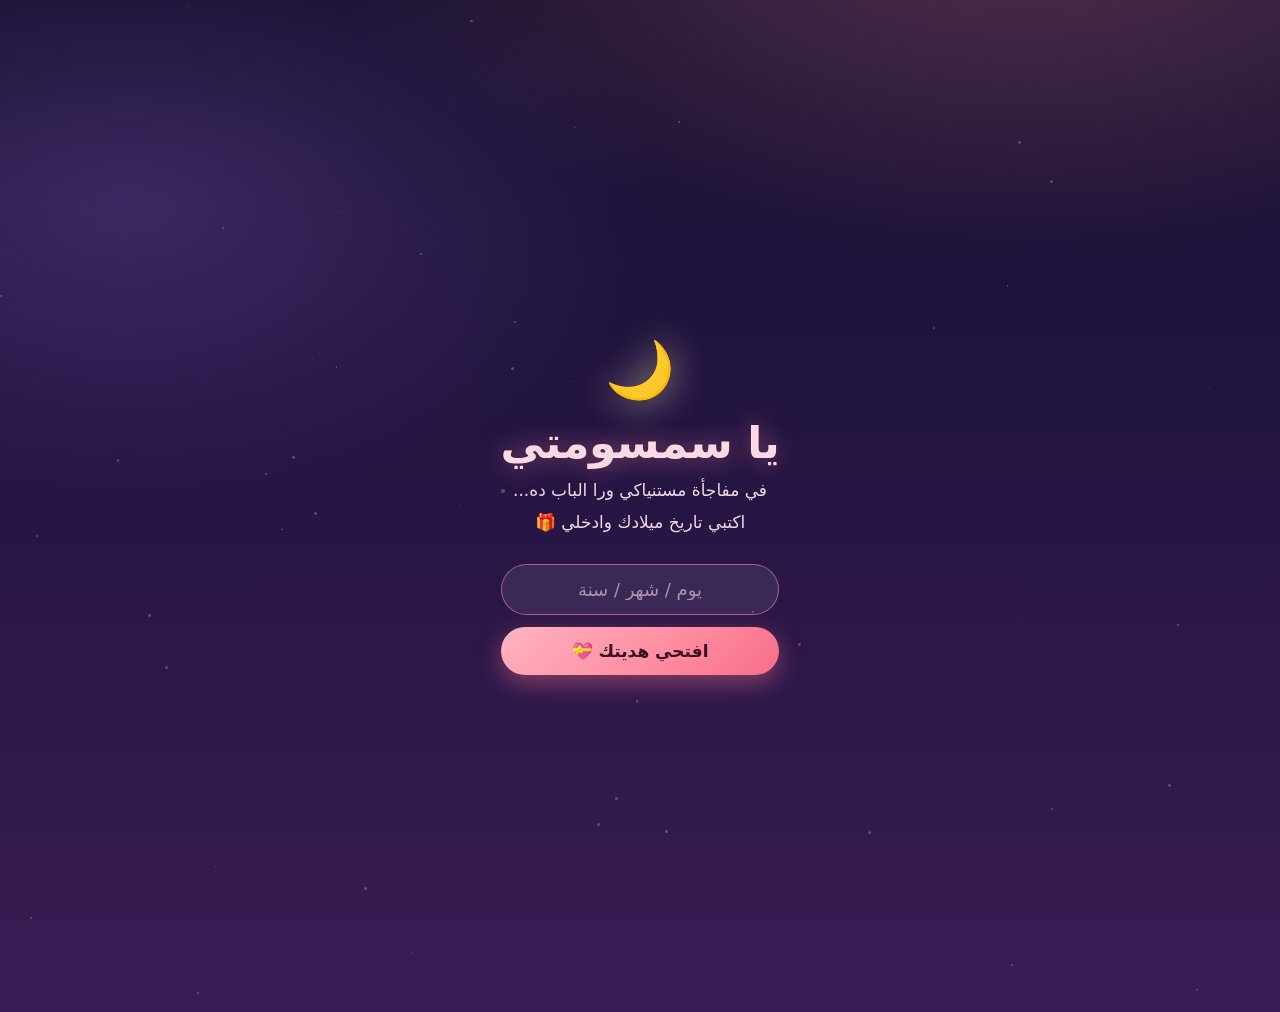
<file: index.html>
<!doctype html>
<html lang="ar" dir="rtl">
  <head>
    <meta charset="UTF-8" />
    <meta name="viewport" content="width=device-width, initial-scale=1.0, viewport-fit=cover" />
    <meta name="robots" content="noindex, nofollow" />
    <title>يا سمسومتي 🎂</title>
    <meta name="description" content="موقع مفاجأة معمول مخصوص لسمسومتي في عيد ميلادها 🎂" />
    <meta property="og:title" content="يا سمسومتي 🎂" />
    <meta property="og:description" content="موقع مفاجأة معمول مخصوص لسمسومتي في عيد ميلادها 🎂" />
    <meta property="og:type" content="website" />
    <script type="module" crossorigin src="./assets/8-index-v3.js"></script>
    <link rel="stylesheet" crossorigin href="./assets/7-index-v3.css">
  </head>
  <body>
    <div id="root"></div>
  </body>
</html>
</file>
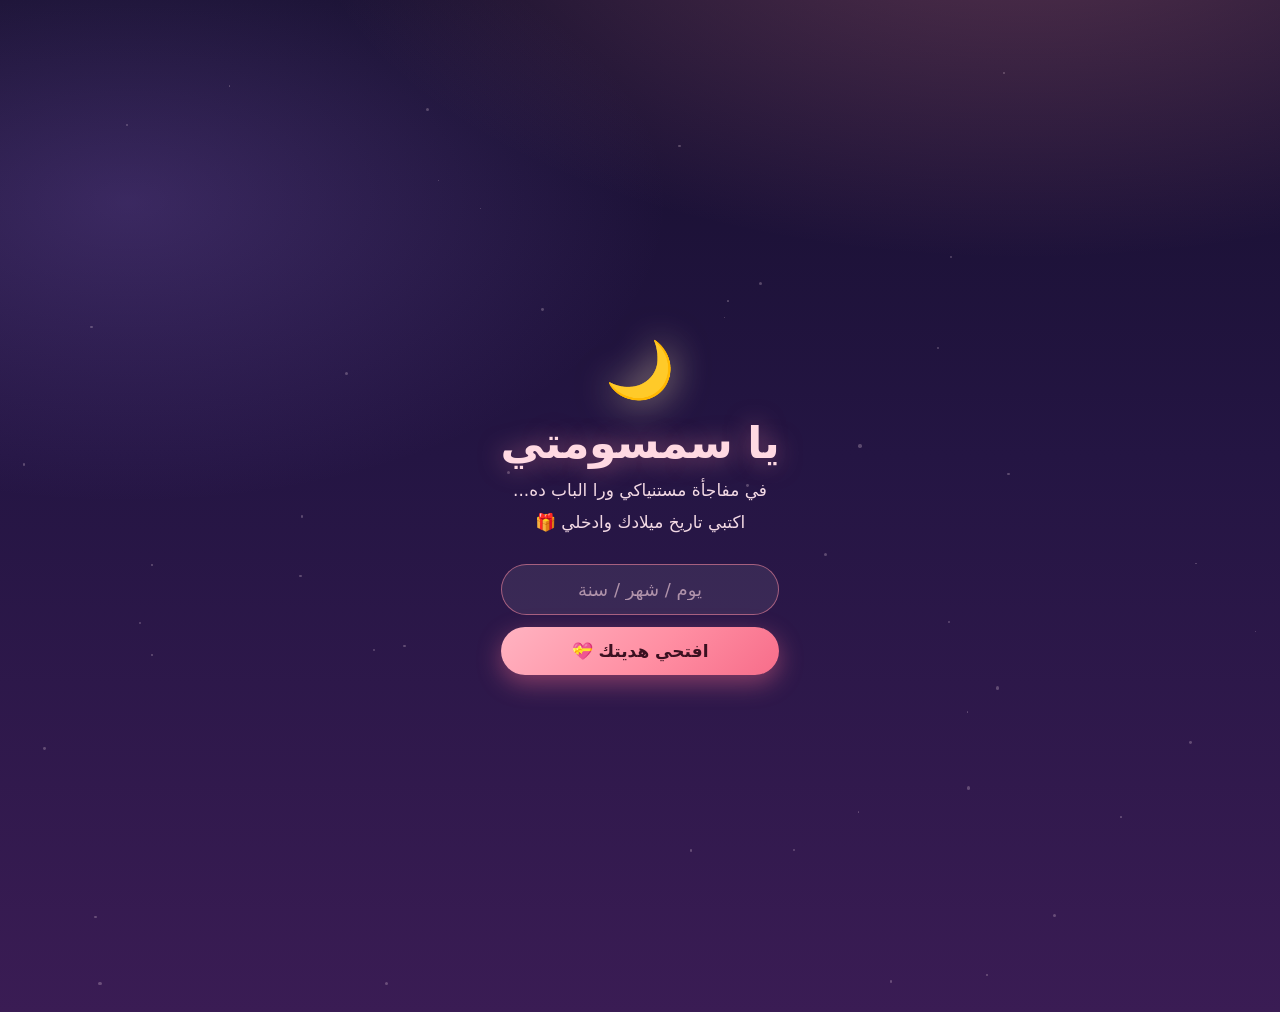
<file: p2/p2/index.html>
<!doctype html>
<html lang="ar" dir="rtl">
  <head>
    <meta charset="UTF-8" />
    <meta name="viewport" content="width=device-width, initial-scale=1.0, viewport-fit=cover" />
    <meta name="robots" content="noindex, nofollow" />
    <title>يا سمسومتي 🎂</title>
    <meta name="description" content="موقع مفاجأة معمول مخصوص لسمسومتي في عيد ميلادها 🎂" />
    <meta property="og:title" content="يا سمسومتي 🎂" />
    <meta property="og:description" content="موقع مفاجأة معمول مخصوص لسمسومتي في عيد ميلادها 🎂" />
    <meta property="og:type" content="website" />
    <script type="module" crossorigin src="../../assets/8-index-v3.js"></script>
    <link rel="stylesheet" crossorigin href="../../assets/7-index-v3.css">
  </head>
  <body>
    <div id="root"></div>
  </body>
</html>
</file>
<file: assets/7-index-v3.css>
html,body,#root{margin:0;min-height:100%}body{background:var(--ds-page)}.sama-page{position:relative;overflow:hidden;margin:-24px;padding:0 0 40px;min-height:480px;background:radial-gradient(1200px 600px at 80% -10%,rgba(255,143,163,.28),transparent 60%),radial-gradient(900px 500px at 10% 20%,rgba(150,110,220,.25),transparent 60%),linear-gradient(180deg,#160f2e,#241543 45%,#3a1c54);color:#fff5f7;font-family:Segoe UI,Tahoma,system-ui,-apple-system,sans-serif;border-radius:0}@media (min-width: 768px){.sama-page{margin:-36px}}.sama-stars{position:absolute;top:0;right:0;bottom:0;left:0;pointer-events:none}.sama-star{position:absolute;background:#ffe9f0;border-radius:50%;opacity:.25;animation:sama-twinkle 3s ease-in-out infinite}@keyframes sama-twinkle{0%,to{opacity:.15;transform:scale(.8)}50%{opacity:.9;transform:scale(1.25)}}.sama-floaters{position:absolute;top:0;right:0;bottom:0;left:0;pointer-events:none;overflow:hidden}.sama-floater{position:absolute;bottom:-40px;opacity:0;animation:sama-float-up 10s linear infinite;filter:drop-shadow(0 0 6px rgba(255,143,163,.6))}@keyframes sama-float-up{0%{transform:translate(0) rotate(-6deg);opacity:0}10%{opacity:.85}90%{opacity:.7}to{transform:translate(var(--sama-drift, 0),-110vh) rotate(10deg);opacity:0}}.sama-burst{position:absolute;top:0;right:0;bottom:0;left:0;pointer-events:none;overflow:hidden;z-index:5}.sama-burst-piece{position:absolute;top:-50px;opacity:0;animation:sama-fall 2.4s ease-in forwards}@keyframes sama-fall{0%{transform:translateY(-60px) rotate(0);opacity:0}8%{opacity:1}to{transform:translate(var(--sama-drift, 0),105vh) rotate(340deg);opacity:0}}.sama-gate{display:flex;align-items:center;justify-content:center;min-height:560px;padding:56px 20px}.sama-gate-inner{position:relative;z-index:2;text-align:center;max-width:420px;margin:0 auto}.sama-moon{font-size:56px;animation:sama-sway 5s ease-in-out infinite;filter:drop-shadow(0 0 18px rgba(255,233,180,.65))}@keyframes sama-sway{0%,to{transform:rotate(-8deg)}50%{transform:rotate(8deg)}}.sama-gate-title{margin:14px 0 6px;font-size:44px;font-weight:700;letter-spacing:-.01em;color:#ffd9e2;text-shadow:0 0 24px rgba(255,143,163,.5)}.sama-gate-sub{margin:0 0 26px;font-size:17px;line-height:1.9;color:#f3d9e4}.sama-gate-form{display:flex;flex-direction:column;gap:12px}.sama-gate-input{width:100%;box-sizing:border-box;padding:14px 18px;font-size:18px;text-align:center;color:#fff5f7;background:#ffffff14;border:1.5px solid rgba(255,143,163,.55);border-radius:999px;outline:none;font-family:inherit}.sama-gate-input::placeholder{color:#ffd9e299}.sama-gate-input:focus{border-color:#ff8fa3;box-shadow:0 0 0 4px #ff8fa338}.sama-button{padding:14px 22px;font-size:17px;font-weight:700;font-family:inherit;color:#3a1020;background:linear-gradient(135deg,#ffb3c1,#ff8fa3 55%,#f76d8a);border:none;border-radius:999px;cursor:pointer;box-shadow:0 8px 24px #f76d8a73;transition:transform .15s ease,box-shadow .15s ease;min-height:48px}.sama-button:hover{transform:translateY(-2px);box-shadow:0 12px 28px #f76d8a8c}.sama-button:active{transform:translateY(0)}.sama-button:disabled{opacity:.7;cursor:default}.sama-gate-error{margin:14px 0 0;font-size:15px;color:#ffb3c1}.sama-shake{animation:sama-shake .45s ease}@keyframes sama-shake{0%,to{transform:translate(0)}20%{transform:translate(-8px)}40%{transform:translate(8px)}60%{transform:translate(-6px)}80%{transform:translate(6px)}}.sama-hero{position:relative;z-index:2;padding:28px 20px 8px;text-align:center}.sama-hero-img{width:100%;max-width:640px;margin:0 auto;display:block;border-radius:24px;box-shadow:0 18px 50px #00000073,0 0 0 1px #ff8fa340;animation:sama-fade-up .8s ease both}.sama-hero-text{margin-top:22px;animation:sama-fade-up .8s ease .15s both}.sama-hero-kicker{margin:0;font-size:15px;font-weight:700;letter-spacing:.12em;color:#ffb3c1}.sama-hero-title{margin:8px 0 6px;font-size:34px;line-height:1.35;font-weight:800;color:#fff5f7;text-shadow:0 0 30px rgba(255,143,163,.45)}@media (min-width: 768px){.sama-hero-title{font-size:44px}}.sama-hero-sub{margin:0;font-size:17px;color:#f3d9e4}.sama-section{position:relative;z-index:2;padding:36px 20px 0;max-width:680px;margin:0 auto}.sama-heading{margin:0 0 18px;font-size:24px;font-weight:800;color:#ffd9e2;text-align:center}.sama-heading:after{content:"";display:block;width:64px;height:3px;margin:10px auto 0;border-radius:3px;background:linear-gradient(90deg,transparent,#ff8fa3,transparent)}.sama-messages{display:flex;flex-direction:column;gap:14px}.sama-message{display:flex;gap:12px;align-items:flex-start;padding:16px 18px;background:#ffffff12;border:1px solid rgba(255,143,163,.28);border-radius:20px;-webkit-backdrop-filter:blur(4px);backdrop-filter:blur(4px);animation:sama-fade-up .7s ease both}.sama-message p{margin:0;font-size:16.5px;line-height:1.9;color:#fff0f4}.sama-message-heart{font-size:20px;line-height:1.9;flex:none}.sama-reasons{list-style:none;margin:0;padding:0;display:flex;flex-direction:column;gap:12px}.sama-reason{display:flex;align-items:center;gap:12px;padding:13px 18px;font-size:16.5px;color:#fff0f4;background:#ffffff0f;border-radius:16px;border:1px solid rgba(255,143,163,.2);animation:sama-fade-up .7s ease both}.sama-reason-num{color:#ff8fa3;font-size:18px;flex:none}.sama-finale{position:relative;z-index:2;text-align:center;padding:52px 20px 8px}.sama-big-heart{font-size:84px;animation:sama-pulse 1.6s ease-in-out infinite;filter:drop-shadow(0 0 26px rgba(255,80,120,.75))}@keyframes sama-pulse{0%,to{transform:scale(1)}50%{transform:scale(1.14)}}.sama-finale-title{margin:18px 0 4px;font-size:36px;font-weight:800;color:#ffd9e2;text-shadow:0 0 30px rgba(255,143,163,.5)}.sama-finale-sub{margin:0 0 22px;font-size:16px;color:#f3d9e4}.sama-final-words{margin:22px auto 0;max-width:380px;font-size:18px;line-height:1.9;font-weight:700;color:#ffe9ef;animation:sama-fade-up .7s ease both}.sama-page .file-closing,.sama-page [class*=closing]{color:#ffd9e2bf}@keyframes sama-fade-up{0%{opacity:0;transform:translateY(16px)}to{opacity:1;transform:translateY(0)}}.sama-section figcaption,.sama-section [class*=caption]{color:#ffd9e2cc}.sama-shooting{position:absolute;top:12%;inset-inline-start:78%;width:120px;height:2px;background:linear-gradient(90deg,#fff,transparent);border-radius:2px;opacity:0;transform:rotate(-25deg);animation:sama-shoot 9s linear infinite}.sama-shooting-2{top:30%;inset-inline-start:60%;animation-delay:4.5s}@keyframes sama-shoot{0%{transform:translate(0) rotate(-25deg);opacity:0}3%{opacity:.9}12%{transform:translate(-38vw,18vh) rotate(-25deg);opacity:0}to{transform:translate(-38vw,18vh) rotate(-25deg);opacity:0}}.sama-type{margin:10px 0 0;min-height:28px;font-size:18px;font-weight:700;color:#ffb3c1}.sama-caret{display:inline-block;width:2px;height:1.1em;margin-inline-start:2px;vertical-align:-.15em;background:#ffb3c1;animation:sama-blink .9s steps(1) infinite}@keyframes sama-blink{50%{opacity:0}}.sama-count{display:flex;gap:10px;justify-content:center}.sama-count-cell{flex:1;max-width:120px;padding:14px 6px;text-align:center;background:#ffffff12;border:1px solid rgba(255,143,163,.35);border-radius:16px;animation:sama-fade-up .7s ease both}.sama-count-num{display:block;font-size:26px;font-weight:800;color:#ffd9e2;font-variant-numeric:tabular-nums}.sama-count-label{display:block;margin-top:2px;font-size:13px;color:#f3d9e4}.sama-count-done{text-align:center;font-size:22px;font-weight:800;color:#ffd9e2;padding:18px;animation:sama-fade-up .7s ease both}.sama-letter{position:relative;padding:26px 24px;background:linear-gradient(160deg,#fff0f4f7,#ffe0e8f2);color:#5b2333;border-radius:6px 22px;box-shadow:0 14px 34px #00000059;transform:rotate(-.6deg);animation:sama-fade-up .8s ease both}.sama-letter:before{content:"💌";position:absolute;top:-18px;inset-inline-end:18px;font-size:30px;transform:rotate(8deg)}.sama-letter p{margin:0 0 12px;font-size:16.5px;line-height:2}.sama-letter p:last-child{margin-bottom:0}.sama-letter-sign{text-align:left;font-weight:800;font-size:18px;color:#a32441}.sama-meter{text-align:center;padding:8px 0 4px}.sama-meter-heart{display:inline-block;font-size:64px;background:none;border:none;cursor:pointer;padding:8px;line-height:1;transition:transform .25s ease;filter:drop-shadow(0 0 18px rgba(255,80,120,.65))}.sama-meter-heart:active{transform:scale(.92)}.sama-meter-bar{width:200px;height:8px;margin:14px auto 0;background:#ffffff1f;border-radius:8px;overflow:hidden}.sama-meter-fill{height:100%;background:linear-gradient(90deg,#ffb3c1,#f76d8a);border-radius:8px;transition:width .3s ease}.sama-meter-hint{margin:12px 0 0;font-size:14.5px;color:#f3d9e4}.sama-meter-done{margin:12px 0 0;font-size:19px;font-weight:800;color:#ffe9ef;animation:sama-fade-up .6s ease both}.sama-balloons{display:flex;justify-content:center;gap:14px;font-size:34px;margin-bottom:6px}.sama-balloons span{display:inline-block;animation:sama-balloon 3.4s ease-in-out infinite}.sama-balloons span:nth-child(2){animation-delay:.5s}.sama-balloons span:nth-child(3){animation-delay:1s}.sama-balloons span:nth-child(4){animation-delay:1.5s}.sama-balloons span:nth-child(5){animation-delay:2s}@keyframes sama-balloon{0%,to{transform:translateY(0) rotate(-4deg)}50%{transform:translateY(-14px) rotate(5deg)}}.sama-divider{display:flex;align-items:center;justify-content:center;gap:10px;padding:30px 0 0}.sama-message:nth-child(odd){transform:rotate(-.5deg)}.sama-message:nth-child(2n){transform:rotate(.6deg)}.sama-scene-hint{margin:14px 0 0;text-align:center;font-size:14.5px;color:#f3d9e4;animation:sama-fade-up .6s ease both}.sama-envelope-scene{text-align:center}.sama-envelope{position:relative;width:240px;height:160px;margin:0 auto;background:none;border:none;cursor:pointer;display:block;padding:0}.sama-envelope-back{position:absolute;top:0;right:0;bottom:0;left:0;background:linear-gradient(160deg,#f3c9d3,#e5a9b8);border-radius:10px;box-shadow:0 14px 30px #0006}.sama-envelope-letter-peek{position:absolute;inset-inline:14px;top:10px;bottom:18px;background:#fff6f8;border-radius:4px;transition:transform .5s ease}.sama-envelope-front{position:absolute;inset-inline:0;bottom:0;height:62%;background:linear-gradient(160deg,#f7d9e0,#eab6c4);border-radius:0 0 10px 10px;clip-path:polygon(0 0,50% 55%,100% 0,100% 100%,0 100%)}.sama-envelope-flap{position:absolute;inset-inline:0;top:0;height:52%;background:linear-gradient(200deg,#eab6c4,#dd9cae);border-radius:10px 10px 0 0;clip-path:polygon(0 0,100% 0,50% 100%);transform-origin:top center;transition:transform .55s ease;z-index:3}.sama-envelope-seal{position:absolute;top:44%;inset-inline-start:50%;transform:translate(50%,-50%);width:40px;height:40px;line-height:40px;text-align:center;background:radial-gradient(circle at 35% 30%,#ff6d88,#c22b48);color:#ffe9ef;border-radius:50%;font-size:18px;box-shadow:0 4px 10px #00000059,inset 0 0 0 3px #ffe9ef59;z-index:4;transition:opacity .3s ease,transform .3s ease}.sama-envelope-scene.is-open .sama-envelope-flap{transform:rotateX(160deg);z-index:1}.sama-envelope-scene.is-open .sama-envelope-seal{opacity:0;transform:translate(50%,-50%) scale(.4)}.sama-envelope-scene.is-open .sama-envelope-letter-peek{transform:translateY(-22px)}.sama-envelope-scene.is-open .sama-envelope{pointer-events:none}.sama-letter-wrap{max-height:0;overflow:hidden;opacity:0;transition:max-height .7s ease,opacity .6s ease .2s,margin .7s ease;margin-top:0}.sama-envelope-scene.is-open .sama-letter-wrap{max-height:900px;opacity:1;margin-top:22px}.sama-gift-scene{text-align:center;padding:10px 0 0}.sama-gift{position:relative;width:190px;height:210px;margin:0 auto;background:none;border:none;cursor:pointer;display:block;padding:0}.sama-gift-glow{position:absolute;left:50%;top:46%;transform:translate(-50%,-50%) scale(.2);width:190px;height:190px;border-radius:50%;background:radial-gradient(circle,rgba(255,240,190,.95),rgba(255,180,200,.35) 55%,transparent 70%);opacity:0;transition:opacity .5s ease .25s,transform .6s ease .25s}.sama-gift-box{position:absolute;left:50%;bottom:12px;transform:translate(-50%);width:150px;height:104px;background:linear-gradient(160deg,#e5395a,#a81f3c);border-radius:8px;box-shadow:0 12px 26px #00000073;z-index:2}.sama-gift-box:after{content:"";position:absolute;left:50%;top:0;bottom:0;width:26px;transform:translate(-50%);background:linear-gradient(180deg,#ffe3a1,#f2b45c)}.sama-gift-lid{position:absolute;left:50%;bottom:108px;transform:translate(-50%);width:170px;height:40px;background:linear-gradient(160deg,#f05574,#b32747);border-radius:8px;box-shadow:0 6px 14px #0006;transition:transform .6s cubic-bezier(.34,1.4,.64,1),opacity .6s ease;z-index:4}.sama-gift-lid:after{content:"";position:absolute;left:50%;top:0;bottom:0;width:26px;transform:translate(-50%);background:linear-gradient(180deg,#ffe9b8,#f7c873)}.sama-gift-bow{position:absolute;left:50%;top:-20px;transform:translate(-50%);width:56px;height:26px}.sama-gift-bow:before,.sama-gift-bow:after{content:"";position:absolute;top:0;width:24px;height:24px;background:linear-gradient(160deg,#ffe9b8,#f2b45c);border-radius:50% 50% 50% 4px}.sama-gift-bow:before{left:0;transform:rotate(-35deg)}.sama-gift-bow:after{right:0;transform:rotate(125deg);border-radius:50% 50% 4px}.sama-ring{position:absolute;left:50%;bottom:56px;transform:translate(-50%) translateY(30px) scale(.4);opacity:0;z-index:3;transition:transform .7s cubic-bezier(.34,1.5,.64,1) .3s,opacity .4s ease .3s;filter:drop-shadow(0 0 12px rgba(255,240,200,.9))}.sama-gift.is-open .sama-gift-lid{transform:translate(-50%) translateY(-96px) rotate(-16deg);opacity:0}.sama-gift.is-open .sama-ring{transform:translate(-50%) translateY(-34px) scale(1);opacity:1}.sama-gift.is-open .sama-gift-glow{opacity:1;transform:translate(-50%,-50%) scale(1)}.sama-gift.is-open{pointer-events:none}.sama-gift-words{margin:16px 0 0;font-size:18px;font-weight:800;color:#ffe9ef;animation:sama-fade-up .7s ease both}.sama-birthday-screen{display:flex;align-items:center;justify-content:center;min-height:620px;padding:56px 22px;text-align:center}.sama-birthday-inner{position:relative;z-index:2;max-width:440px;margin:0 auto}.sama-birthday-cake{font-size:88px;animation:sama-pulse 1.8s ease-in-out infinite;filter:drop-shadow(0 0 26px rgba(255,200,120,.65))}.sama-birthday-title{margin:18px 0 10px;font-size:38px;font-weight:800;color:#ffd9e2;text-shadow:0 0 30px rgba(255,143,163,.55)}.sama-birthday-msg{margin:0 0 26px;font-size:18px;line-height:2;color:#fff0f4;animation:sama-fade-up .8s ease both}.file-card{min-height:100vh}.file-closing{text-align:center;padding:34px 20px 46px;font-size:14px;color:#ffd9e2bf}.sama-gallery{display:grid;grid-template-columns:repeat(2,1fr);gap:12px}.sama-gallery-item{margin:0;border-radius:16px;overflow:hidden;border:1px solid rgba(255,179,193,.25);box-shadow:0 8px 24px #00000059;aspect-ratio:3 / 4;background:#2a1535}.sama-gallery-item img{width:100%;height:100%;object-fit:cover;display:block}@media (max-width: 380px){.sama-gallery{grid-template-columns:1fr}}.sama-gallery-item video{width:100%;height:100%;object-fit:cover;display:block}.file-card .sama-page{margin:0!important;padding-left:16px;padding-right:16px}html,body{margin:0;padding:0;overflow-x:hidden}.sama-hero-title{overflow-wrap:break-word}.sama-count{flex-wrap:nowrap}.sama-count-cell{min-width:0}
html,body{background:#160f2e}.sama-gate,.sama-birthday-screen{min-height:100vh;min-height:100dvh}.sx-gift{margin:0 0 26px}.sx-gift-box{display:flex;flex-direction:column;align-items:center;gap:6px;margin:0 auto;padding:10px 20px;background:none;border:none;color:#ffd9e2;font-family:inherit;font-size:15px;cursor:pointer}.sx-gift-emoji{font-size:84px;line-height:1;display:inline-block;animation:sx-gift-shake 1.6s ease-in-out infinite;filter:drop-shadow(0 0 22px rgba(255,143,163,.6))}.sx-gift-cards{display:flex;flex-direction:column;gap:12px}.sx-gift-card{padding:16px 18px;border-radius:18px;background:rgba(255,255,255,.09);border:1px solid rgba(255,179,193,.35);font-size:17px;line-height:1.9;color:#fff0f4;animation:sama-fade-up .8s ease both}@keyframes sx-gift-shake{0%,100%{transform:rotate(0)}10%{transform:rotate(-8deg)}20%{transform:rotate(8deg)}30%{transform:rotate(-6deg)}40%{transform:rotate(6deg)}50%{transform:rotate(0)}}
</file>
